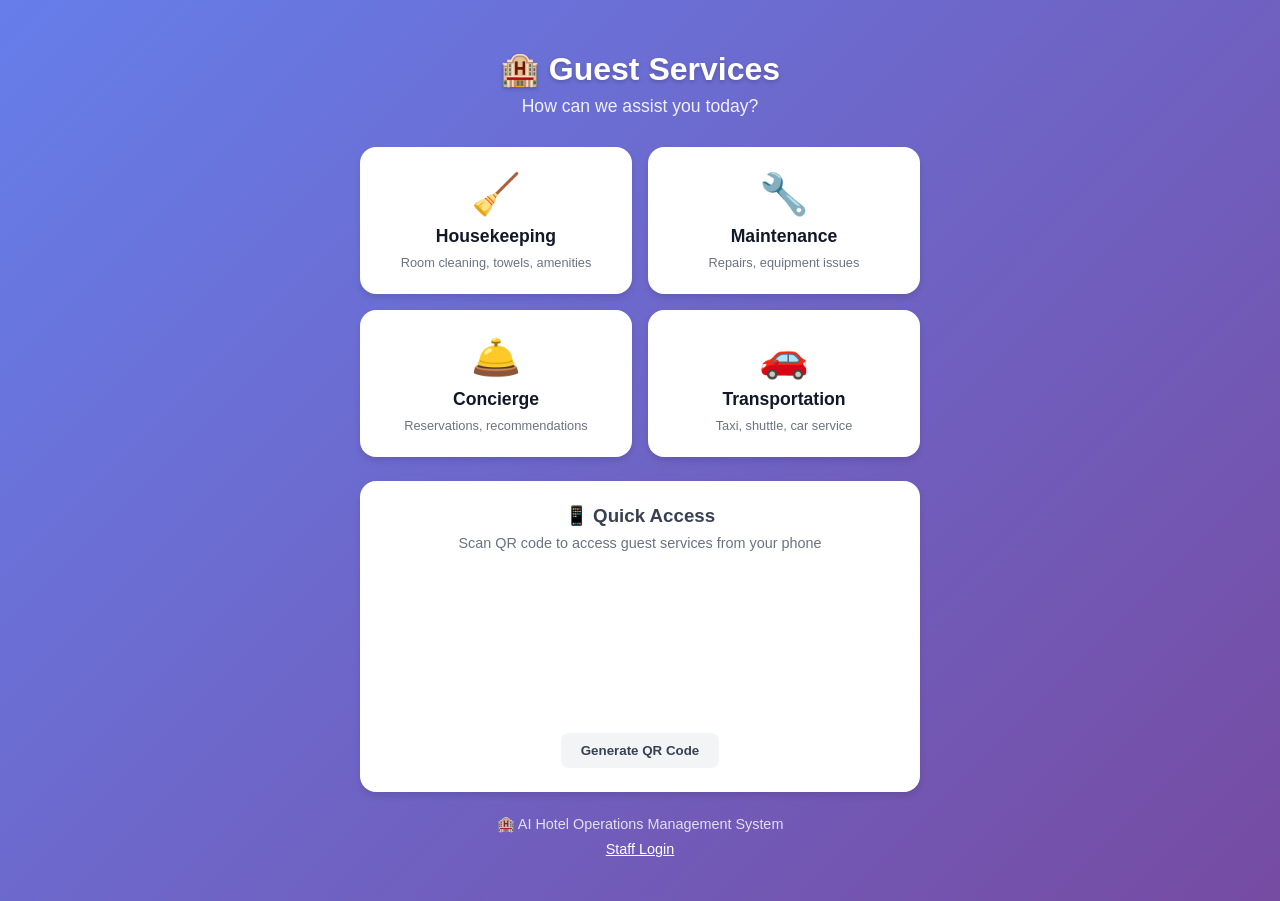
<file: guest.html>
<!DOCTYPE html>
<html lang="en">
<head>
  <meta charset="UTF-8">
  <meta name="viewport" content="width=device-width, initial-scale=1.0">
  <title>Guest Services - Hotel Operations</title>
  <link rel="stylesheet" href="guest.css">
</head>
<body>
  <div class="guest-container">
    <header class="guest-header">
      <h1>🏨 Guest Services</h1>
      <p class="subtitle">How can we assist you today?</p>
    </header>

    <main class="guest-main">
      <!-- Quick Request Categories -->
      <section class="request-categories">
        <button class="category-btn" onclick="guest.selectCategory('housekeeping')">
          <span class="cat-icon">🧹</span>
          <span class="cat-name">Housekeeping</span>
          <span class="cat-desc">Room cleaning, towels, amenities</span>
        </button>
        <button class="category-btn" onclick="guest.selectCategory('maintenance')">
          <span class="cat-icon">🔧</span>
          <span class="cat-name">Maintenance</span>
          <span class="cat-desc">Repairs, equipment issues</span>
        </button>
        <button class="category-btn" onclick="guest.selectCategory('concierge')">
          <span class="cat-icon">🛎️</span>
          <span class="cat-name">Concierge</span>
          <span class="cat-desc">Reservations, recommendations</span>
        </button>
        <button class="category-btn" onclick="guest.selectCategory('transportation')">
          <span class="cat-icon">🚗</span>
          <span class="cat-name">Transportation</span>
          <span class="cat-desc">Taxi, shuttle, car service</span>
        </button>
      </section>

      <!-- Request Form -->
      <section class="request-form-section" id="requestForm" style="display: none;">
        <button class="back-btn" onclick="guest.hideForm()">← Back</button>
        <h2 id="formTitle">Submit Request</h2>

        <form id="guestRequestForm" class="guest-form">
          <div class="form-group">
            <label for="roomNumber">Room Number</label>
            <input type="text" id="roomNumber" placeholder="e.g., 101" required>
          </div>

          <div class="form-group">
            <label for="guestName">Your Name</label>
            <input type="text" id="guestName" placeholder="Guest name" required>
          </div>

          <div class="form-group">
            <label for="requestDetails">Request Details</label>
            <textarea id="requestDetails" rows="4" placeholder="Please describe your request..." required></textarea>
          </div>

          <div class="form-group">
            <label for="urgency">Urgency</label>
            <select id="urgency" required>
              <option value="low">Whenever convenient</option>
              <option value="medium">Sometime today</option>
              <option value="high">As soon as possible</option>
              <option value="critical">Urgent - immediate attention needed</option>
            </select>
          </div>

          <div class="form-group">
            <label for="contactMethod">Preferred Contact</label>
            <select id="contactMethod">
              <option value="room">Call my room</option>
              <option value="sms">Text message</option>
              <option value="none">No contact needed</option>
            </select>
          </div>

          <button type="submit" class="submit-btn">Submit Request</button>
        </form>
      </section>

      <!-- Success Message -->
      <section class="success-section" id="successMessage" style="display: none;">
        <div class="success-card">
          <span class="success-icon">✅</span>
          <h2>Request Submitted!</h2>
          <p>Your request has been received and routed to our team.</p>
          <div class="request-id">
            <span>Request ID:</span>
            <strong id="requestId"></strong>
          </div>
          <p class="eta" id="etaMessage"></p>
          <button class="new-request-btn" onclick="guest.resetForm()">Submit Another Request</button>
        </div>
      </section>

      <!-- QR Code Section -->
      <section class="qr-section">
        <h3>📱 Quick Access</h3>
        <p>Scan QR code to access guest services from your phone</p>
        <div id="qrCode" class="qr-code"></div>
        <button class="generate-qr-btn" onclick="guest.generateQR()">Generate QR Code</button>
      </section>
    </main>

    <footer class="guest-footer">
      <p>🏨 AI Hotel Operations Management System</p>
      <a href="index.html">Staff Login</a>
    </footer>
  </div>

  <script src="qrcode.js"></script>
  <script src="guest.js"></script>
</body>
</html>
</file>
<file: guest.css>
* {
  margin: 0;
  padding: 0;
  box-sizing: border-box;
}

:root {
  --primary: #2563eb;
  --primary-dark: #1d4ed8;
  --success: #16a34a;
  --warning: #f59e0b;
  --danger: #dc2626;
  --gray-50: #f9fafb;
  --gray-100: #f3f4f6;
  --gray-200: #e5e7eb;
  --gray-500: #6b7280;
  --gray-700: #374151;
  --gray-900: #111827;
}

body {
  font-family: -apple-system, BlinkMacSystemFont, 'Segoe UI', Roboto, sans-serif;
  background: linear-gradient(135deg, #667eea 0%, #764ba2 100%);
  min-height: 100vh;
  color: var(--gray-900);
}

.guest-container {
  max-width: 600px;
  margin: 0 auto;
  padding: 20px;
  min-height: 100vh;
  display: flex;
  flex-direction: column;
}

/* Header */
.guest-header {
  text-align: center;
  padding: 30px 20px;
  color: white;
}

.guest-header h1 {
  font-size: 2rem;
  margin-bottom: 8px;
  text-shadow: 0 2px 4px rgba(0,0,0,0.2);
}

.subtitle {
  opacity: 0.9;
  font-size: 1.1rem;
}

/* Main Content */
.guest-main {
  flex: 1;
  display: flex;
  flex-direction: column;
  gap: 24px;
}

/* Category Buttons */
.request-categories {
  display: grid;
  grid-template-columns: 1fr 1fr;
  gap: 16px;
}

.category-btn {
  background: white;
  border: none;
  border-radius: 16px;
  padding: 24px 16px;
  display: flex;
  flex-direction: column;
  align-items: center;
  gap: 8px;
  cursor: pointer;
  transition: transform 0.2s, box-shadow 0.2s;
  box-shadow: 0 4px 6px rgba(0,0,0,0.1);
}

.category-btn:hover {
  transform: translateY(-4px);
  box-shadow: 0 8px 12px rgba(0,0,0,0.15);
}

.category-btn:active {
  transform: translateY(0);
}

.cat-icon {
  font-size: 2.5rem;
}

.cat-name {
  font-weight: 700;
  font-size: 1.1rem;
  color: var(--gray-900);
}

.cat-desc {
  font-size: 0.8rem;
  color: var(--gray-500);
  text-align: center;
}

/* Request Form */
.request-form-section {
  background: white;
  border-radius: 16px;
  padding: 24px;
  box-shadow: 0 4px 6px rgba(0,0,0,0.1);
}

.back-btn {
  background: none;
  border: none;
  color: var(--primary);
  font-size: 1rem;
  font-weight: 600;
  cursor: pointer;
  padding: 8px 0;
  margin-bottom: 16px;
}

.request-form-section h2 {
  font-size: 1.4rem;
  margin-bottom: 20px;
  color: var(--gray-700);
}

.form-group {
  margin-bottom: 18px;
}

.form-group label {
  display: block;
  font-weight: 600;
  margin-bottom: 6px;
  color: var(--gray-700);
}

.form-group input,
.form-group textarea,
.form-group select {
  width: 100%;
  padding: 14px;
  border: 2px solid var(--gray-200);
  border-radius: 10px;
  font-size: 1rem;
  transition: border-color 0.2s;
  background: white;
}

.form-group input:focus,
.form-group textarea:focus,
.form-group select:focus {
  outline: none;
  border-color: var(--primary);
}

.submit-btn {
  width: 100%;
  padding: 16px;
  background: linear-gradient(135deg, var(--primary), #7c3aed);
  color: white;
  border: none;
  border-radius: 10px;
  font-size: 1.1rem;
  font-weight: 600;
  cursor: pointer;
  transition: opacity 0.2s;
}

.submit-btn:hover {
  opacity: 0.9;
}

/* Success Section */
.success-section {
  animation: fadeIn 0.5s ease;
}

@keyframes fadeIn {
  from { opacity: 0; transform: translateY(20px); }
  to { opacity: 1; transform: translateY(0); }
}

.success-card {
  background: white;
  border-radius: 16px;
  padding: 40px 24px;
  text-align: center;
  box-shadow: 0 4px 6px rgba(0,0,0,0.1);
}

.success-icon {
  font-size: 4rem;
  display: block;
  margin-bottom: 16px;
}

.success-card h2 {
  color: var(--success);
  margin-bottom: 12px;
}

.success-card p {
  color: var(--gray-700);
  margin-bottom: 16px;
}

.request-id {
  background: var(--gray-50);
  padding: 12px;
  border-radius: 8px;
  margin-bottom: 16px;
}

.request-id strong {
  color: var(--primary);
  font-size: 1.2rem;
}

.eta {
  font-style: italic;
  color: var(--gray-500);
}

.new-request-btn {
  background: var(--gray-100);
  color: var(--gray-700);
  border: none;
  padding: 12px 24px;
  border-radius: 8px;
  font-weight: 600;
  cursor: pointer;
  transition: background 0.2s;
  margin-top: 16px;
}

.new-request-btn:hover {
  background: var(--gray-200);
}

/* QR Section */
.qr-section {
  background: white;
  border-radius: 16px;
  padding: 24px;
  text-align: center;
  box-shadow: 0 4px 6px rgba(0,0,0,0.1);
}

.qr-section h3 {
  margin-bottom: 8px;
  color: var(--gray-700);
}

.qr-section p {
  color: var(--gray-500);
  font-size: 0.9rem;
  margin-bottom: 16px;
}

.qr-code {
  min-height: 150px;
  display: flex;
  align-items: center;
  justify-content: center;
  margin-bottom: 16px;
}

.qr-code canvas {
  border: 8px solid white;
  box-shadow: 0 2px 8px rgba(0,0,0,0.1);
}

.generate-qr-btn {
  background: var(--gray-100);
  color: var(--gray-700);
  border: none;
  padding: 10px 20px;
  border-radius: 8px;
  font-weight: 600;
  cursor: pointer;
  transition: background 0.2s;
}

.generate-qr-btn:hover {
  background: var(--gray-200);
}

/* Footer */
.guest-footer {
  text-align: center;
  padding: 24px;
  color: rgba(255,255,255,0.8);
  font-size: 0.9rem;
}

.guest-footer a {
  color: white;
  text-decoration: underline;
  margin-top: 8px;
  display: inline-block;
}

/* Mobile Optimizations */
@media (max-width: 400px) {
  .guest-header h1 {
    font-size: 1.6rem;
  }

  .category-btn {
    padding: 18px 12px;
  }

  .cat-icon {
    font-size: 2rem;
  }

  .cat-name {
    font-size: 1rem;
  }
}

/* Toast Notification */
.toast {
  position: fixed;
  bottom: 20px;
  left: 50%;
  transform: translateX(-50%);
  background: var(--gray-900);
  color: white;
  padding: 14px 24px;
  border-radius: 8px;
  font-weight: 500;
  z-index: 1000;
  animation: slideUp 0.3s ease, fadeOut 0.3s ease 2.7s;
}

@keyframes slideUp {
  from { transform: translateX(-50%) translateY(100%); opacity: 0; }
  to { transform: translateX(-50%) translateY(0); opacity: 1; }
}

@keyframes fadeOut {
  from { opacity: 1; }
  to { opacity: 0; }
}
</file>
